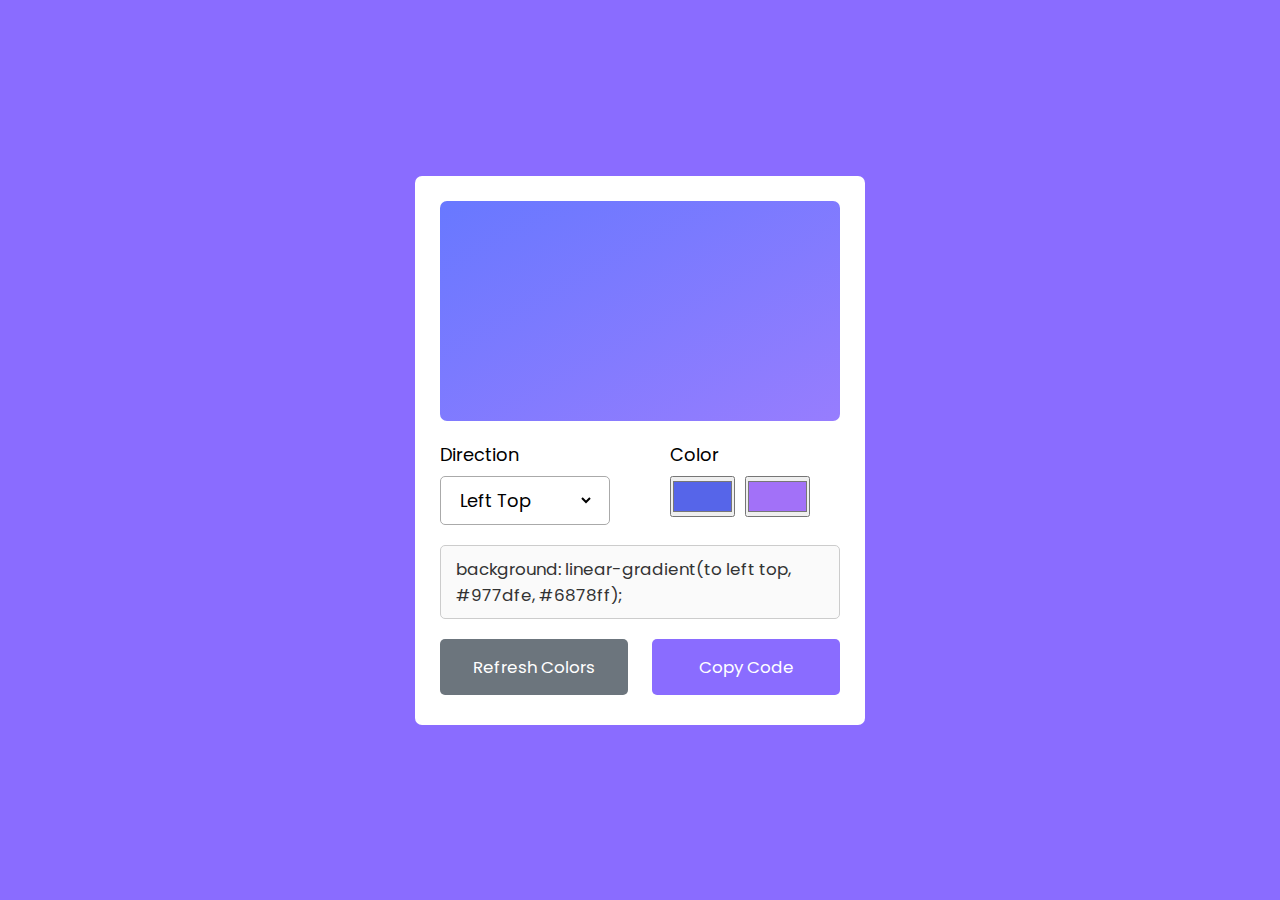
<file: index.html>
<!DOCTYPE html>
<html lang="en">

<head>
    <meta charset="UTF-8">
    <meta http-equiv="X-UA-Compatible" content="IE=edge">
    <meta name="viewport" content="width=device-width, initial-scale=1.0">
    <title>Background generator</title>
    <link rel="stylesheet" href="style.css">
</head>

<body>
    <div class="wrapper">
        <div class="gradient_box"> </div>
        <div class="row options">
            <div class="column direction">
                <p>Direction</p>
                <div class="select_box">
                    <select>
                        <option value="to top">Top</option>
                        <option value="to right top">Right Top</option>
                        <option value="to right">Right</option>
                        <option value="to right bottom">Right Bottom</option>
                        <option value="to bottom">Bottom</option>
                        <option value="to left bottom">Left Bottom</option>
                        <option value="to left">Left</option>
                        <option value="to left top" selected>Left Top</option>
                    </select>
                </div>
            </div>
            <div class="column colors">
                <p>Color</p>
                <div class="inputs">
                    <input type="color" value="#5665e9">
                    <input type="color" value="#A271F8">
                </div>
            </div>
        </div>

        <textarea class="row" disabled>background: linear-gradient(to left top, #977dfe, #6878ff);</textarea>
        <div class="row buttons">
            <button class="refresh">Refresh Colors</button>
            <button class="copy">Copy Code</button>
        </div>
    </div>

    <script src="main.js"></script>
</body>

</html>
</file>
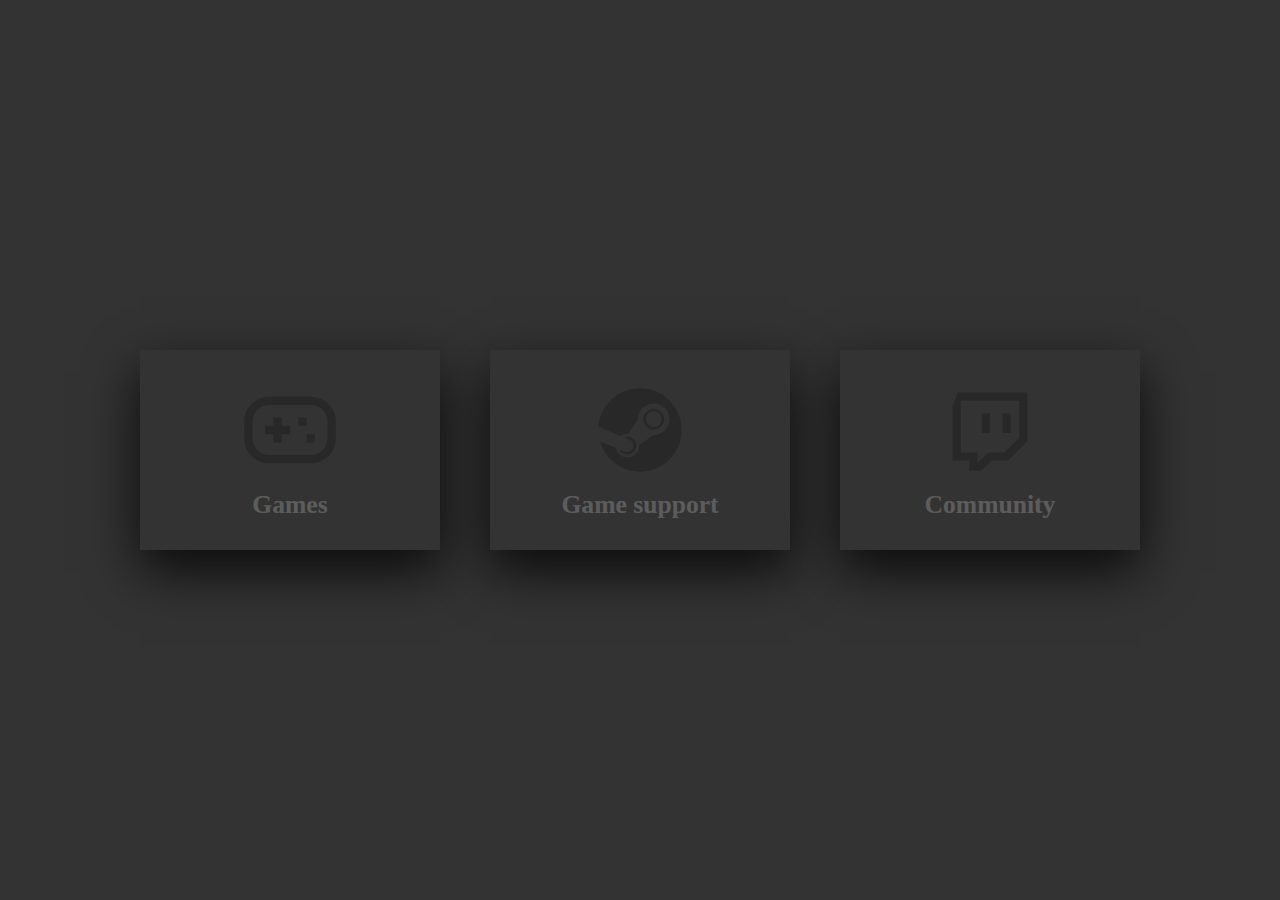
<file: project-3/index.html>
<!DOCTYPE html>
<html lang="en">

<head>
    <meta charset="UTF-8">
    <meta http-equiv="X-UA-Compatible" content="IE=edge">
    <meta name="viewport" content="width=device-width, initial-scale=1.0">
    <link rel="stylesheet" href="style.css">
    <title>Card design</title>
</head>

<body>
    <div class="wrapper">
        <div class="card_container">
            <div class="card front">
                <div class="content">
                    <img src="images/gamepad-line.svg">
                    <h3>Games</h3>
                </div>
            </div>
            <div class="card back">
                <div class="content">
                    <p>Lorem ipsum dolor sit amet consectetur adipisicing elit. Quas cum cumque minus iste veritatis
                        provident at.</p>
                    <a href="#">Read More</a>
                </div>
            </div>
        </div>
        <div class="card_container">
            <div class="card front">
                <div class="content">
                    <img src="images/steam-fill.svg">
                    <h3>Game support</h3>
                </div>
            </div>
            <div class="card back">
                <div class="content">
                    <p>Lorem ipsum dolor sit amet consectetur adipisicing elit. Quas cum cumque minus iste veritatis
                        provident at.</p>
                    <a href="#">Read More</a>
                </div>
            </div>
        </div>
        <div class="card_container">
            <div class="card front">
                <div class="content">
                    <img src="images/twitch-line.svg">
                    <h3>Community</h3>
                </div>
            </div>
            <div class="card back">
                <div class="content">
                    <p>Lorem ipsum dolor sit amet consectetur adipisicing elit. Quas cum cumque minus iste veritatis
                        provident at.</p>
                    <a href="#">Read More</a>
                </div>
            </div>
        </div>
    </div>
</body>

</html>
</file>
<file: style.css>
@import url('https://fonts.googleapis.com/css2?family=Poppins:wght@400;500&display=swap');

* {
    margin: 0;
    padding: 0;
    box-sizing: border-box;
    font-family: 'Poppins', sans-serif;
}

body {
    display: grid;
    place-items: center;
    background: #8a6cff;
    min-height: 100vh;
}

.wrapper {
    width: 450px;
    padding: 25px;
    background: #fff;
    border-radius: 7px;
}

.wrapper .gradient_box {
    width: 100%;
    border-radius: 7px;
    height: 220px;
    background: linear-gradient(to left top, #977dfe, #6878ff);
}

.wrapper .row {
    display: flex;
    margin: 20px 0;
    justify-content: space-between;
}

.options p {
    font-size: 1.12rem;
    margin-bottom: 8px;
}

.options .select_box {
    padding: 10px 15px;
    border-radius: 5px;
    border: 1px solid #aaa;
}

.select_box select {
    width: 100%;
    border: none;
    outline: none;
    font-size: 1.12rem;
    background: none;
}

.colors input {
    height: 41px;
}

.options .colors {
    margin-left: 60px;
}

.row :where(.column, button) {
    width: calc(100% / 2 - 12px);
}

.colors input {
    height: 41px;
    width: calc(100% / 2 - 20px);
}

.colors input:last-child {
    margin-left: 6px;
}

.wrapper textarea {
    width: 100%;
    padding: 10px 15px;
    color: #333;
    border-radius: 5px;
    resize: none;
    font-size: 1.05rem;
    border: 1px solid #ccc;
}

.buttons button {
    color: #fff;
    cursor: pointer;
    outline: none;
    padding: 15px 0;
    font-size: 1.05rem;
    border: none;
    border-radius: 5px;
    margin: 0px 0px -15px;
}

.buttons .refresh {
    background: #6c757d;
}

.buttons .copy {
    background: #8a6cff;
}
</file>
<file: project-3/style.css>
body {
    margin: 0;
    padding: 0;
    background: #333;
    display: grid;
    place-items: center;
    min-height: 100vh;
    font-family: consolas;
}

.wrapper {
    width: 1000px;
    position: relative;
    display: flex;
    justify-content: space-between;
}

.wrapper .card_container {
    position: relative;
    cursor: pointer;
}

.wrapper .card_container .card {
    width: 300px;
    height: 200px;
    transition: 0.5s;
}

.wrapper .card_container:hover .card.front {
    background: #ff0057;
    transform: translateY(0);
}

.wrapper .card_container .card.front {
    position: relative;
    background: #333;
    display: flex;
    justify-content: center;
    align-items: center;
    z-index: 1;
    transform: translateY(100px);
}

.wrapper .card_container .card.front .content {
    opacity: 0.2;
    transition: 0.5s;
    display: flex;
    align-items: center;
    flex-direction: column;
}

.wrapper .card_container .card.front .content img {
    width: 150px;
    object-fit: contain;
    max-width: 100px;

}

.wrapper .card_container:hover .card.front .content {
    opacity: 1;
    fill: #fff;
}


.wrapper .card_container .card.front .content h3 {
    margin: 10px 0px 0px;
    padding: 0;
    color: #fff;
    text-align: center;
    font-size: 1.6em;
}

.wrapper .card_container .card.back {
    position: relative;
    background: #fff;
    display: flex;
    justify-content: center;
    align-items: center;
    padding: 20px;
    box-sizing: border-box;
    box-shadow: 0 20px 50px rgba(0, 0, 0, 0.8);
    transform: translateY(-100px);
}

.wrapper .card_container:hover .card.back {
    transform: translateY(0);
}

.wrapper .card_container .card.back .content p {
    margin: 0;
    padding: 0;
}

.wrapper .card_container .card.back .content a {
    margin: 15px 0 0;
    display: inline-block;
    text-decoration: none;
    font-weight: 900;
    color: #333;
    padding: 5px;
    border: 1px solid #333;
}

.wrapper .card_container .card.back .content a {
    background: #333;
    color: #fff;
}
</file>
